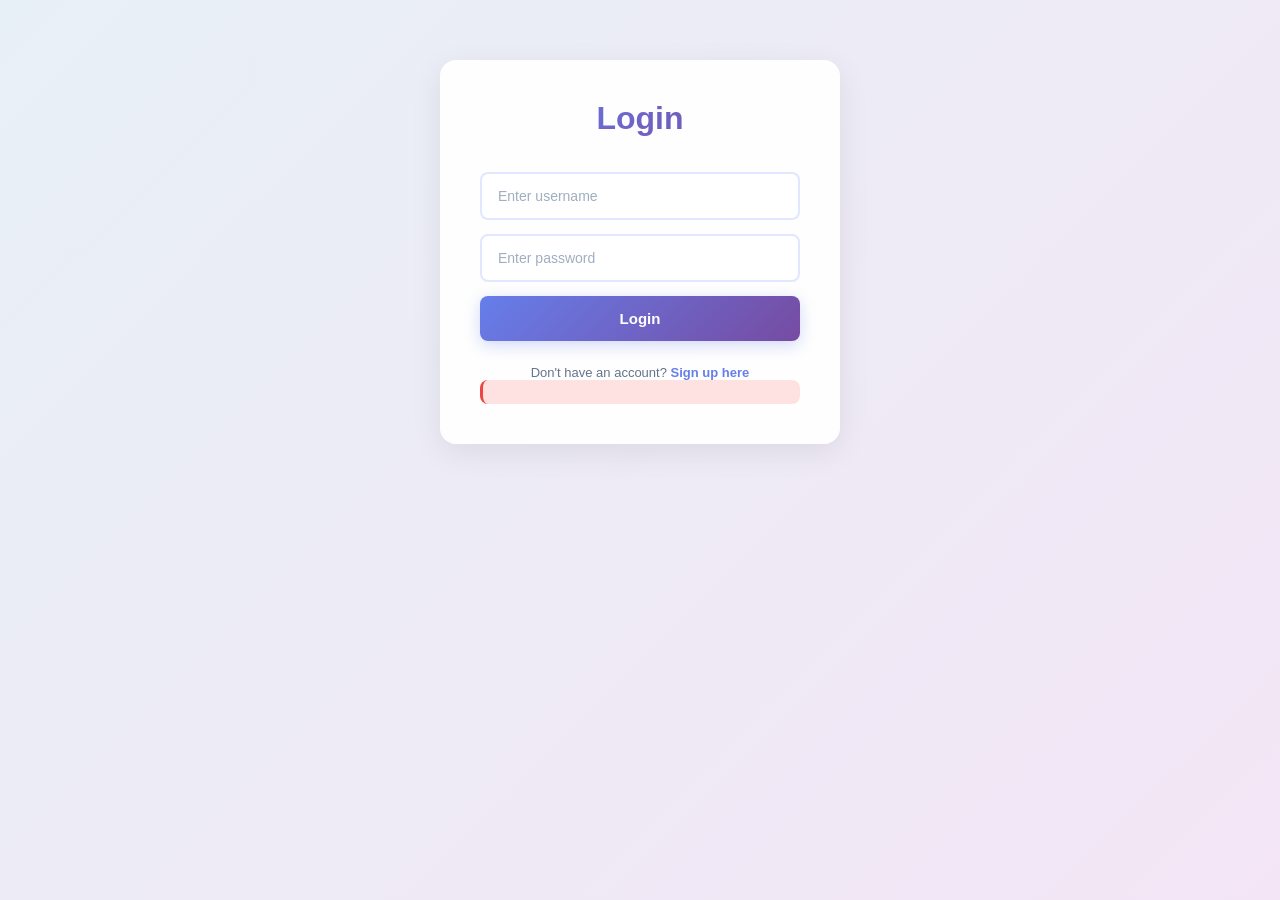
<file: index.html>
<!DOCTYPE html>
<html lang="en">

<head>
    <meta charset="UTF-8">
    <meta name="viewport" content="width=device-width, initial-scale=1.0">
    <title>Task Management App</title>
    <link rel="stylesheet" href="todo.css">
</head>

<body>
    <!-- ========== LOGIN & SIGNUP PAGE ========== -->
    <div id="auth-container" class="container">
        <div class="todo-app auth-app">
            <!-- Login Section -->
            <div id="login-section" class="auth-section active">
                <h2>Login</h2>
                <div class="auth-form">
                    <input type="text" id="login-username" placeholder="Enter username" class="auth-input">
                    <input type="password" id="login-password" placeholder="Enter password" class="auth-input">
                    <button onclick="handleLogin()" class="auth-btn">Login</button>
                    <p class="auth-text">Don't have an account? <a href="#" onclick="switchToSignup(event)">Sign up
                            here</a></p>
                </div>
                <div id="login-error" class="error-message"></div>
            </div>

            <!-- Signup Section -->
            <div id="signup-section" class="auth-section">
                <h2>Sign Up</h2>
                <div class="auth-form">
                    <input type="text" id="signup-username" placeholder="Choose a username" class="auth-input">
                    <input type="password" id="signup-password" placeholder="Create a password" class="auth-input">
                    <input type="password" id="signup-confirm-password" placeholder="Confirm password"
                        class="auth-input">
                    <button onclick="handleSignup()" class="auth-btn">Sign Up</button>
                    <p class="auth-text">Already have an account? <a href="#" onclick="switchToLogin(event)">Login
                            here</a></p>
                </div>
                <div id="signup-error" class="error-message"></div>
            </div>
        </div>
    </div>

    <!-- ========== TASK MANAGEMENT PAGE ========== -->
    <div id="app-container" class="container app-container-hidden">
        <div class="todo-app">
            <!-- Header with User Info & Logout -->
            <div class="app-header">
                <h2>Task Manager</h2>
                <div class="user-section">
                    <span id="username-display" class="username">Welcome, User</span>
                    <button onclick="handleLogout()" class="logout-btn">Logout</button>
                </div>
            </div>

            <!-- Input Section for Adding Tasks -->
            <div class="input-section">
                <input type="text" id="input-box" placeholder="Enter task description...">

                <select id="priority-select">
                    <option value="Medium">Priority</option>
                    <option value="High">High</option>
                    <option value="Medium">Medium</option>
                    <option value="Low">Low</option>
                </select>

                <input type="date" id="due-date-input">

                <button onclick="addTask()">Add Task</button>
            </div>

            <!-- Filter Section -->
            <div class="filter-section">
                <h3>Filters</h3>
                <div class="filter-buttons">
                    <button class="filter-btn active" onclick="filterTasks('all')">All</button>
                    <button class="filter-btn" onclick="filterTasks('pending')">Pending</button>
                    <button class="filter-btn" onclick="filterTasks('completed')">Completed</button>
                </div>

                <div class="priority-filters">
                    <label><input type="checkbox" id="high-filter" onchange="applyFilters()"> High Priority</label>
                    <label><input type="checkbox" id="medium-filter" onchange="applyFilters()"> Medium Priority</label>
                    <label><input type="checkbox" id="low-filter" onchange="applyFilters()"> Low Priority</label>
                </div>
            </div>

            <!-- Task List -->
            <ul id="list-container" class="task-list">
                <!-- Tasks will be dynamically added here -->
            </ul>

            <!-- Empty State Message -->
            <div id="empty-state" class="empty-state">
                <p>No tasks yet. Add one to get started!</p>
            </div>
        </div>
    </div>

    <script src="todo.js"></script>
</body>

</html>
</file>
<file: todo.css>
* {
    margin: 0;
    padding: 0;
    font-family: 'Poppins', sans-serif;
    box-sizing: border-box;
}

.container {
    width: 100%;
    min-height: 100vh;
    background: linear-gradient(135deg, #e8f0f7 0%, #f3e5f5 100%);
    padding: 20px;
}

.todo-app {
    width: 100%;
    max-width: 750px;
    background: rgba(255, 255, 255, 0.95);
    margin: 40px auto 20px;
    padding: 40px;
    border-radius: 16px;
    box-shadow: 0 8px 32px rgba(0, 0, 0, 0.08);
}

/* ===== AUTHENTICATION STYLES ===== */
.auth-app {
    max-width: 400px;
}

.auth-section {
    display: none;
    animation: slideIn 0.3s ease;
}

.auth-section.active {
    display: block;
}

@keyframes slideIn {
    from {
        opacity: 0;
        transform: translateY(10px);
    }

    to {
        opacity: 1;
        transform: translateY(0);
    }
}

.auth-section h2 {
    color: #2c3e50;
    margin-bottom: 30px;
    font-size: 28px;
    text-align: center;
    font-weight: 700;
    background: linear-gradient(135deg, #667eea 0%, #764ba2 100%);
    -webkit-background-clip: text;
    -webkit-text-fill-color: transparent;
    background-clip: text;
}

.auth-form {
    display: flex;
    flex-direction: column;
    gap: 14px;
}

.auth-input {
    padding: 14px 16px;
    border: 2px solid #e0e7ff;
    border-radius: 8px;
    font-size: 14px;
    outline: none;
    transition: all 0.3s ease;
    background: #fff;
    color: #2c3e50;
}

.auth-input::placeholder {
    color: #a0aec0;
}

.auth-input:focus {
    border-color: #667eea;
    box-shadow: 0 0 0 3px rgba(102, 126, 234, 0.1);
}

.auth-btn {
    padding: 14px 32px;
    background: linear-gradient(135deg, #667eea 0%, #764ba2 100%);
    color: #fff;
    border: none;
    font-size: 15px;
    font-weight: 700;
    cursor: pointer;
    border-radius: 8px;
    transition: all 0.3s ease;
    box-shadow: 0 4px 15px rgba(102, 126, 234, 0.3);
}

.auth-btn:hover {
    transform: translateY(-2px);
    box-shadow: 0 6px 20px rgba(102, 126, 234, 0.4);
}

.auth-btn:active {
    transform: translateY(0);
}

.auth-text {
    text-align: center;
    color: #64748b;
    font-size: 13px;
    margin-top: 10px;
}

.auth-text a {
    color: #667eea;
    text-decoration: none;
    font-weight: 600;
    cursor: pointer;
    transition: color 0.3s ease;
}

.auth-text a:hover {
    color: #764ba2;
    text-decoration: underline;
}

.error-message {
    padding: 12px;
    border-radius: 8px;
    text-align: center;
    font-size: 13px;
    font-weight: 500;
    min-height: 20px;
    color: #ef4444;
    background: #fee2e2;
    border-left: 3px solid #ef4444;
}

/* ===== APP HEADER (for logged-in users) ===== */
.app-header {
    display: flex;
    align-items: center;
    justify-content: space-between;
    margin-bottom: 30px;
    padding-bottom: 20px;
    border-bottom: 2px solid #e0e7ff;
}

.app-header h2 {
    margin-bottom: 0;
    flex: 1;
}

.user-section {
    display: flex;
    align-items: center;
    gap: 15px;
}

.username {
    font-size: 14px;
    color: #64748b;
    font-weight: 500;
}

.logout-btn {
    padding: 10px 18px;
    background: #ef4444;
    color: #fff;
    border: none;
    border-radius: 6px;
    font-size: 13px;
    font-weight: 700;
    cursor: pointer;
    transition: all 0.3s ease;
}

.logout-btn:hover {
    background: #dc2626;
    transform: translateY(-2px);
}

/* ===== HIDE/SHOW PAGES ===== */
.auth-active-hidden {
    display: none;
}

.app-container-hidden {
    display: none;
}

.todo-app h2 {
    color: #2c3e50;
    margin-bottom: 35px;
    font-size: 32px;
    text-align: center;
    font-weight: 700;
    background: linear-gradient(135deg, #667eea 0%, #764ba2 100%);
    -webkit-background-clip: text;
    -webkit-text-fill-color: transparent;
    background-clip: text;
}

.todo-app h3 {
    color: #2c3e50;
    margin-bottom: 15px;
    font-size: 14px;
    margin-top: 25px;
    font-weight: 700;
    text-transform: uppercase;
    letter-spacing: 1px;
}

/* ===== Input Section ===== */
.input-section {
    display: flex;
    gap: 12px;
    margin-bottom: 35px;
    flex-wrap: wrap;
    background: linear-gradient(135deg, #f5f7fa 0%, #c3cfe2 100%);
    padding: 20px;
    border-radius: 12px;
}

input[type="text"],
input[type="date"],
select {
    padding: 14px 16px;
    border: 2px solid #e0e7ff;
    border-radius: 8px;
    font-size: 14px;
    outline: none;
    transition: all 0.3s ease;
    background: #fff;
    color: #2c3e50;
}

input[type="text"]::placeholder,
input[type="date"]::placeholder {
    color: #a0aec0;
}

input[type="text"]:focus,
input[type="date"]:focus,
select:focus {
    border-color: #667eea;
    box-shadow: 0 0 0 3px rgba(102, 126, 234, 0.1);
}

input[type="text"] {
    flex: 1;
    min-width: 200px;
}

select {
    min-width: 120px;
    cursor: pointer;
    background-color: #fff;
}

input[type="date"] {
    min-width: 130px;
}

button {
    border: none;
    outline: none;
    padding: 14px 32px;
    background: linear-gradient(135deg, #667eea 0%, #764ba2 100%);
    color: #fff;
    font-size: 15px;
    font-weight: 600;
    cursor: pointer;
    border-radius: 8px;
    transition: all 0.3s ease;
    box-shadow: 0 4px 15px rgba(102, 126, 234, 0.3);
}

button:hover {
    transform: translateY(-2px);
    box-shadow: 0 6px 20px rgba(102, 126, 234, 0.4);
}

/* ===== Filter Section ===== */
.filter-section {
    background: linear-gradient(135deg, #f5f7fa 0%, #c3cfe2 100%);
    padding: 25px;
    border-radius: 12px;
    margin-bottom: 30px;
    border-left: 4px solid #667eea;
}

.filter-buttons {
    display: flex;
    gap: 12px;
    margin-bottom: 18px;
    flex-wrap: wrap;
}

.filter-btn {
    padding: 10px 20px;
    background: #fff;
    color: #2c3e50;
    border: 2px solid #e0e7ff;
    cursor: pointer;
    border-radius: 8px;
    font-size: 13px;
    font-weight: 600;
    transition: all 0.3s ease;
}

.filter-btn:hover {
    border-color: #667eea;
    background: #f5f7fa;
}

.filter-btn.active {
    background: linear-gradient(135deg, #667eea 0%, #764ba2 100%);
    color: #fff;
    border-color: #667eea;
    box-shadow: 0 4px 15px rgba(102, 126, 234, 0.3);
}

.priority-filters {
    display: flex;
    gap: 18px;
    flex-wrap: wrap;
}

.priority-filters label {
    display: flex;
    align-items: center;
    gap: 8px;
    cursor: pointer;
    font-size: 14px;
    color: #2c3e50;
    font-weight: 500;
}

.priority-filters input[type="checkbox"] {
    cursor: pointer;
    width: 18px;
    height: 18px;
    accent-color: #667eea;
}

/* ===== Task List ===== */
.task-list {
    list-style: none;
    margin-bottom: 20px;
}

ul li {
    background: #fff;
    padding: 16px 18px;
    margin-bottom: 14px;
    border-radius: 10px;
    border-left: 5px solid #667eea;
    position: relative;
    cursor: pointer;
    transition: all 0.3s ease;
    display: flex;
    align-items: flex-start;
    justify-content: space-between;
    gap: 16px;
    box-shadow: 0 2px 12px rgba(0, 0, 0, 0.06);
}

ul li:hover {
    background: #fafbff;
    box-shadow: 0 6px 20px rgba(102, 126, 234, 0.15);
    transform: translateY(-2px);
}

/* Task content container */
.task-content {
    display: flex;
    align-items: flex-start;
    gap: 14px;
    flex: 1;
}

/* Checkbox styling */
ul li::before {
    content: '';
    width: 22px;
    height: 22px;
    min-width: 22px;
    min-height: 22px;
    border: 2.5px solid #cbd5e1;
    border-radius: 6px;
    cursor: pointer;
    flex-shrink: 0;
    background: #fff;
    transition: all 0.3s ease;
    margin-top: 3px;
}

ul li:hover::before {
    border-color: #667eea;
}

ul li.checked::before {
    background: linear-gradient(135deg, #667eea 0%, #764ba2 100%);
    border-color: #667eea;
    content: '✓';
    display: flex;
    align-items: center;
    justify-content: center;
    color: #fff;
    font-size: 14px;
    font-weight: bold;
}

/* Task text and details wrapper */
.task-text {
    flex: 1;
    color: #2c3e50;
    font-size: 15px;
    line-height: 1.5;
}

ul li.checked .task-text {
    color: #a0aec0;
    text-decoration: line-through;
}

/* Priority and due date container */
.task-meta {
    display: flex;
    align-items: center;
    gap: 10px;
    flex-wrap: wrap;
    justify-content: flex-end;
}

/* Priority badges */
.priority-badge {
    display: inline-block;
    padding: 5px 11px;
    border-radius: 5px;
    font-size: 10px;
    font-weight: 700;
    text-transform: uppercase;
    letter-spacing: 0.5px;
    white-space: nowrap;
}

.priority-high {
    background: #fee2e2;
    color: #991b1b;
}

.priority-medium {
    background: #fef3c7;
    color: #92400e;
}

.priority-low {
    background: #dcfce7;
    color: #166534;
}

/* Due date styling */
.due-date {
    font-size: 12px;
    color: #64748b;
    display: flex;
    align-items: center;
    gap: 5px;
    white-space: nowrap;
}

/* Delete button */
.delete-btn {
    background: none;
    color: #ef4444;
    border: none;
    padding: 7px 12px;
    border-radius: 5px;
    cursor: pointer;
    font-size: 12px;
    transition: all 0.3s ease;
    flex-shrink: 0;
    font-weight: 700;
    white-space: nowrap;
}

.delete-btn:hover {
    background: #fee2e2;
    color: #991b1b;
}

/* Empty state */
.empty-state {
    text-align: center;
    padding: 50px 20px;
    color: #94a3b8;
    font-size: 16px;
    display: none;
    line-height: 1.6;
}

.empty-state.show {
    display: block;
}

.empty-state p {
    font-weight: 500;
}

/* Responsive Design */
@media (max-width: 600px) {
    .todo-app {
        padding: 25px;
        margin: 20px auto;
        border-radius: 14px;
    }

    .auth-app {
        max-width: 100%;
        padding: 20px;
    }

    .todo-app h2 {
        font-size: 26px;
        margin-bottom: 25px;
    }

    .app-header {
        flex-direction: column;
        align-items: flex-start;
        gap: 15px;
        margin-bottom: 25px;
        padding-bottom: 15px;
    }

    .app-header h2 {
        margin-bottom: 0;
        font-size: 24px;
    }

    .user-section {
        width: 100%;
        justify-content: space-between;
    }

    .username {
        font-size: 12px;
    }

    .logout-btn {
        padding: 9px 14px;
        font-size: 12px;
    }

    .input-section {
        flex-direction: column;
        gap: 10px;
        padding: 15px;
    }

    input[type="text"],
    input[type="date"],
    select,
    button,
    .auth-input,
    .auth-btn {
        width: 100%;
    }

    .auth-form {
        gap: 12px;
    }

    .auth-btn {
        padding: 12px 24px;
        font-size: 14px;
    }

    ul li {
        flex-direction: column;
        align-items: flex-start;
        padding: 14px;
        gap: 12px;
    }

    ul li::before {
        margin-top: 4px;
    }

    .task-content {
        width: 100%;
        gap: 12px;
    }

    .task-text {
        width: 100%;
    }

    .task-meta {
        width: 100%;
        justify-content: flex-start;
    }

    .delete-btn {
        align-self: flex-end;
        margin-top: 4px;
    }

    .filter-buttons,
    .priority-filters {
        flex-direction: column;
        gap: 10px;
    }

    .filter-btn,
    .priority-filters label {
        width: 100%;
        justify-content: center;
    }

    .filter-section {
        padding: 20px;
    }

    .empty-state {
        padding: 40px 15px;
    }
}
</file>
